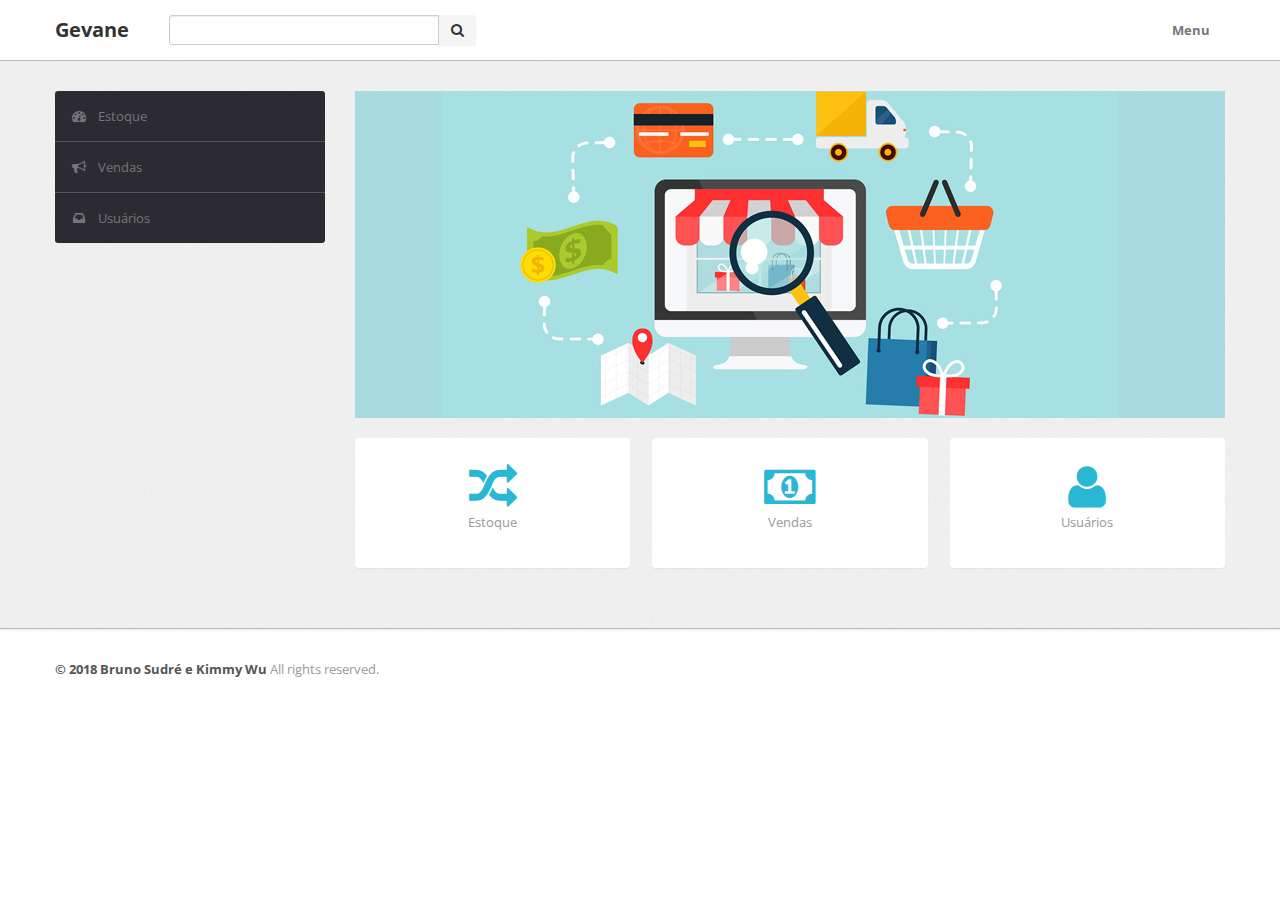
<file: gevane/WebContent/index.html>
﻿<!DOCTYPE html>

<head>
    <meta http-equiv="Content-Type" content="text/html; charset=utf-8" />
    <meta name="viewport" content="width=device-width, initial-scale=1.0">
    <title>Gevane</title>
    <link type="text/css" href="./bootstrap/css/bootstrap.min.css" rel="stylesheet">
    <link type="text/css" href="./bootstrap/css/bootstrap-responsive.min.css" rel="stylesheet">
    <link type="text/css" href="./css/theme.css" rel="stylesheet">
    <link type="text/css" href="./images/icons/css/font-awesome.css" rel="stylesheet">
    <link type="text/css" href='http://fonts.googleapis.com/css?family=Open+Sans:400italic,600italic,400,600' rel='stylesheet'>
</head>

<body>
    <div class="navbar navbar-fixed-top">
        <div class="navbar-inner">
            <div class="container">
                <a class="btn btn-navbar" data-toggle="collapse" data-target=".navbar-inverse-collapse">
                    <i class="icon-reorder shaded"></i>
                </a>
                <a class="brand" href="index.html">Gevane </a>
                <div class="nav-collapse collapse navbar-inverse-collapse">
                    <form class="navbar-search pull-left input-append" action="#">
                        <input type="text" class="span3">
                        <button class="btn" type="button">
                            <i class="icon-search"></i>
                        </button>
                    </form>
                    <ul class="nav pull-right">
                        <li class="nav-user dropdown">
                            <a href="#" class="dropdown-toggle" data-toggle="dropdown">
                                Menu</a>
                            <ul class="dropdown-menu">
                                <li>
                                    <a href="#">Vendas</a>
                                </li>
                                <li>
                                    <a href="#">Usuarios</a>
                                </li>
                                <li>
                                    <a href="./estoque.html">Estoque</a>
                                </li>
                                <li class="divider"></li>
                                <li>
                                    <a href="#">Logout</a>
                                </li>
                            </ul>
                        </li>
                    </ul>
                </div>
                <!-- /.nav-collapse -->
            </div>
        </div>
        <!-- /navbar-inner -->
    </div>
    <!-- /navbar -->
    <div class="wrapper">
        <div class="container">
            <div class="row">
                <div class="span3">
                    <div class="sidebar">
                        <ul class="widget widget-menu unstyled">
                            <li class="active">
                                <a href="index.html">
                                    <i class="menu-icon icon-dashboard"></i>Estoque
                                    <b class="label green pull-right">
                                    </b>
                                </a>
                            </li>
                            <li>
                                <a href="activity.html">
                                    <i class="menu-icon icon-bullhorn"></i>Vendas </a>
                            </li>
                            <li>
                                <a href="message.html">
                                    <i class="menu-icon icon-inbox"></i>Usuários </a>
                            </li>
                        </ul>

                    </div>
                    <!--/.sidebar-->
                </div>
                <!--/.span3-->
                <div class="span9">
                    <div class="banner">
                        <img src="./images/sell.jpg">
                    </div>
                    <br>
                    <div class="content">
                        <div class="btn-controls">
                            <div class="btn-box-row row-fluid">
                                <a href="#" class="btn-box big span4">
                                    <i class=" icon-random"></i>
                                    <p class="text-muted">
                                        Estoque</p>
                                </a>
                                <a href="#" class="btn-box big span4">
                                    <i class="icon-money"></i>
                                    <p class="text-muted">
                                        Vendas</p>
                                </a>
                                <a href="#" class="btn-box big span4">
                                    <i class="icon-user"></i>
                                    <p class="text-muted">
                                        Usuários</p>

                                </a>
                            </div>
                        </div>
                        <!--/.module-->
                    </div>
                    <!--/.content-->
                </div>
                <!--/.span9-->
            </div>
        </div>
        <!--/.container-->
    </div>
    <!--/.wrapper-->
    <div class="footer">
        <div class="container">
            <b class="copyright">&copy; 2018 Bruno Sudré e Kimmy Wu </b>All rights reserved.
        </div>
    </div>


</body>

</html>
</file>
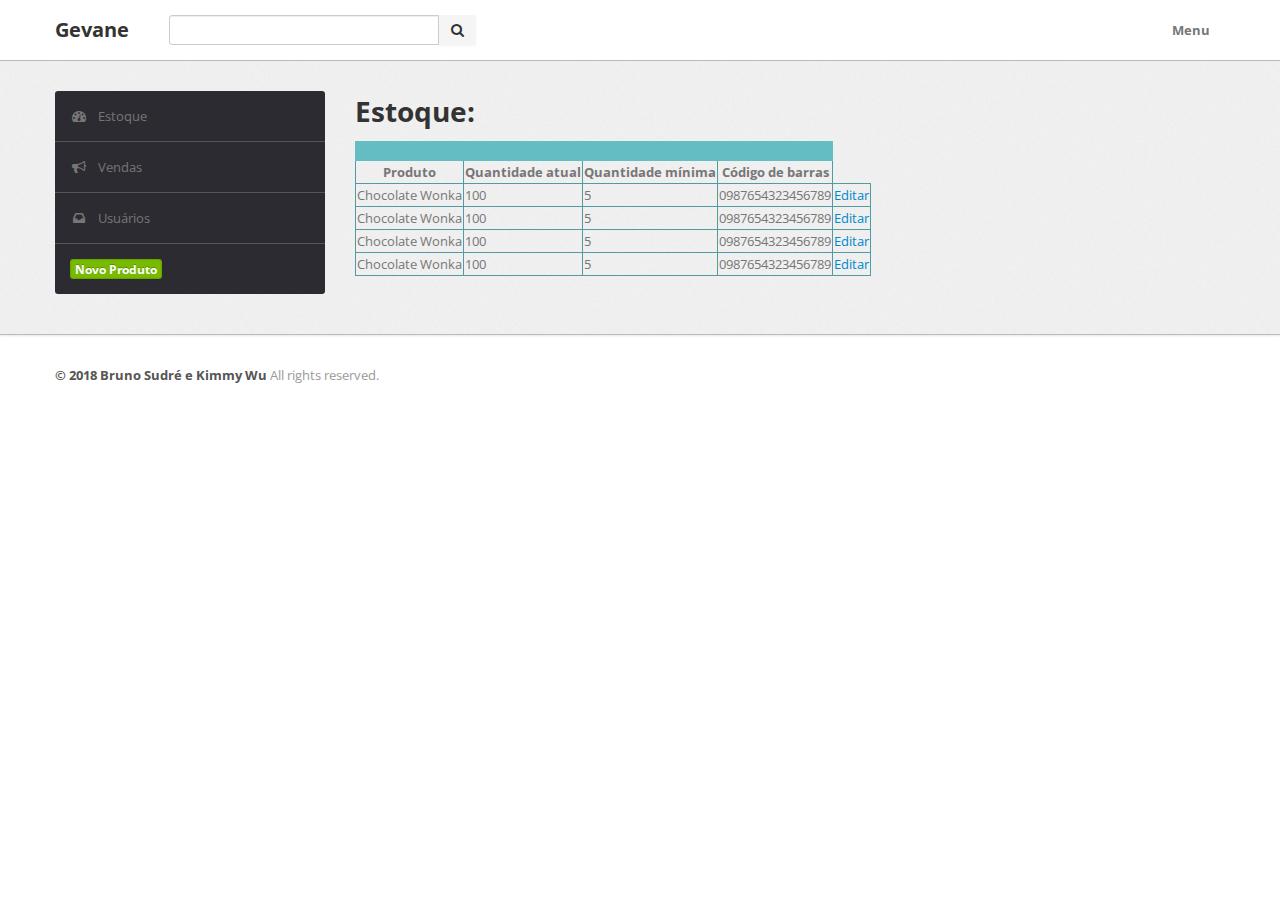
<file: gevane/WebContent/estoque.html>
<!DOCTYPE html>

<head>
    <meta http-equiv="Content-Type" content="text/html; charset=utf-8" />
    <meta name="viewport" content="width=device-width, initial-scale=1.0">
    <title>Gevane - Estoque</title>
    <link type="text/css" href="./bootstrap/css/bootstrap.min.css" rel="stylesheet">
    <link type="text/css" href="./bootstrap/css/bootstrap-responsive.min.css" rel="stylesheet">
    <link type="text/css" href="./css/theme.css" rel="stylesheet">
    <link type="text/css" href="./css/estoque.css" rel="stylesheet">
    <link type="text/css" href="./images/icons/css/font-awesome.css" rel="stylesheet">
    <link type="text/css" href='http://fonts.googleapis.com/css?family=Open+Sans:400italic,600italic,400,600' rel='stylesheet'>
</head>

<body>
    <div class="navbar navbar-fixed-top">
        <div class="navbar-inner">
            <div class="container">
                <a class="btn btn-navbar" data-toggle="collapse" data-target=".navbar-inverse-collapse">
                    <i class="icon-reorder shaded"></i>
                </a>
                <a class="brand" href="index.html">Gevane </a>
                <div class="nav-collapse collapse navbar-inverse-collapse">
                    <form class="navbar-search pull-left input-append" action="#">
                        <input type="text" class="span3">
                        <button class="btn" type="button">
                            <i class="icon-search"></i>
                        </button>
                    </form>
                    <ul class="nav pull-right">
                        <li class="nav-user dropdown">
                            <a href="#" class="dropdown-toggle" data-toggle="dropdown">
                                Menu</a>
                            <ul class="dropdown-menu">
                                <li>
                                    <a href="#">Vendas</a>
                                </li>
                                <li>
                                    <a href="#">Usuarios</a>
                                </li>
                                <li>
                                    <a href="./estoque.html">Estoque</a>
                                </li>
                                <li class="divider"></li>
                                <li>
                                    <a href="#">Logout</a>
                                </li>
                            </ul>
                        </li>
                    </ul>
                </div>
                <!-- /.nav-collapse -->
            </div>
        </div>
        <!-- /navbar-inner -->
    </div>
    <!-- /navbar -->
    <div class="wrapper">
        <div class="container">
            <div class="row">
                <div class="span3">
                    <div class="sidebar">
                        <ul class="widget widget-menu unstyled">
                            <li class="active">
                                <a href="index.html">
                                    <i class="menu-icon icon-dashboard"></i>Estoque
                                    <b class="label green pull-right">
                                    </b>
                                </a>
                            </li>
                            <li>
                                <a href="activity.html">
                                    <i class="menu-icon icon-bullhorn"></i>Vendas </a>
                            </li>
                            <li>
                                <a href="message.html">
                                    <i class="menu-icon icon-inbox"></i>Usuários </a>
                            </li>
                            <li>
                                <a href="message.html">
                                    
                                    <b class="label green">
                                        Novo Produto 
                                    </b>
                                    </a>
                            </li>
                        </ul>

                    </div>
                    <!--/.sidebar-->
                </div>
                <!--/.span3-->
                <div class="span9">
                    <h1>Estoque:</h1>
                    <form>
                        <table>
                            <thead>
                                <tr>
                                    <th>Produto</th>
                                    <th>Quantidade atual</th>
                                    <th>Quantidade mínima</th>
                                    <th>Código de barras</th>
                                </tr>
                            </thead>
                            <tbody>
                                <tr>
                                    <td>Chocolate Wonka<dtr>
                                    <td>100</td>
                                    <td>5</td>
                                    <td>0987654323456789</td>
                                    <td><i class="fa fa-pencil" aria-hidden="true"></i><a href="produto.html">Editar</a></td>
                                </tr>
                                <tr>
                                    <td>Chocolate Wonka<dtr>
                                    <td>100</td>
                                    <td>5</td>
                                    <td>0987654323456789</td>
                                    <td><i class="fa fa-pencil" aria-hidden="true"></i><a href="produto.html">Editar</a></td>
                                </tr>
                                <tr>
                                    <td>Chocolate Wonka<dtr>
                                    <td>100</td>
                                    <td>5</td>
                                    <td>0987654323456789</td>
                                    <td><i class="fa fa-pencil" aria-hidden="true"></i><a href="produto.html">Editar</a></td>
                                </tr>
                                <tr>
                                    <td>Chocolate Wonka<dtr>
                                    <td>100</td>
                                    <td>5</td>
                                    <td>0987654323456789</td>
                                    <td><i class="fa fa-pencil" aria-hidden="true"></i><a href="produto.html">Editar</a></td>
                                </tr>
                            </tbody>
                        </table>
                    </form>
                    <!--/.content-->
                </div>
                <!--/.span9-->
            </div>
        </div>
        <!--/.container-->
    </div>
    <!--/.wrapper-->
    <div class="footer">
        <div class="container">
            <b class="copyright">&copy; 2018 Bruno Sudré e Kimmy Wu </b>All rights reserved.
        </div>
    </div>
</body>

</html>
</file>
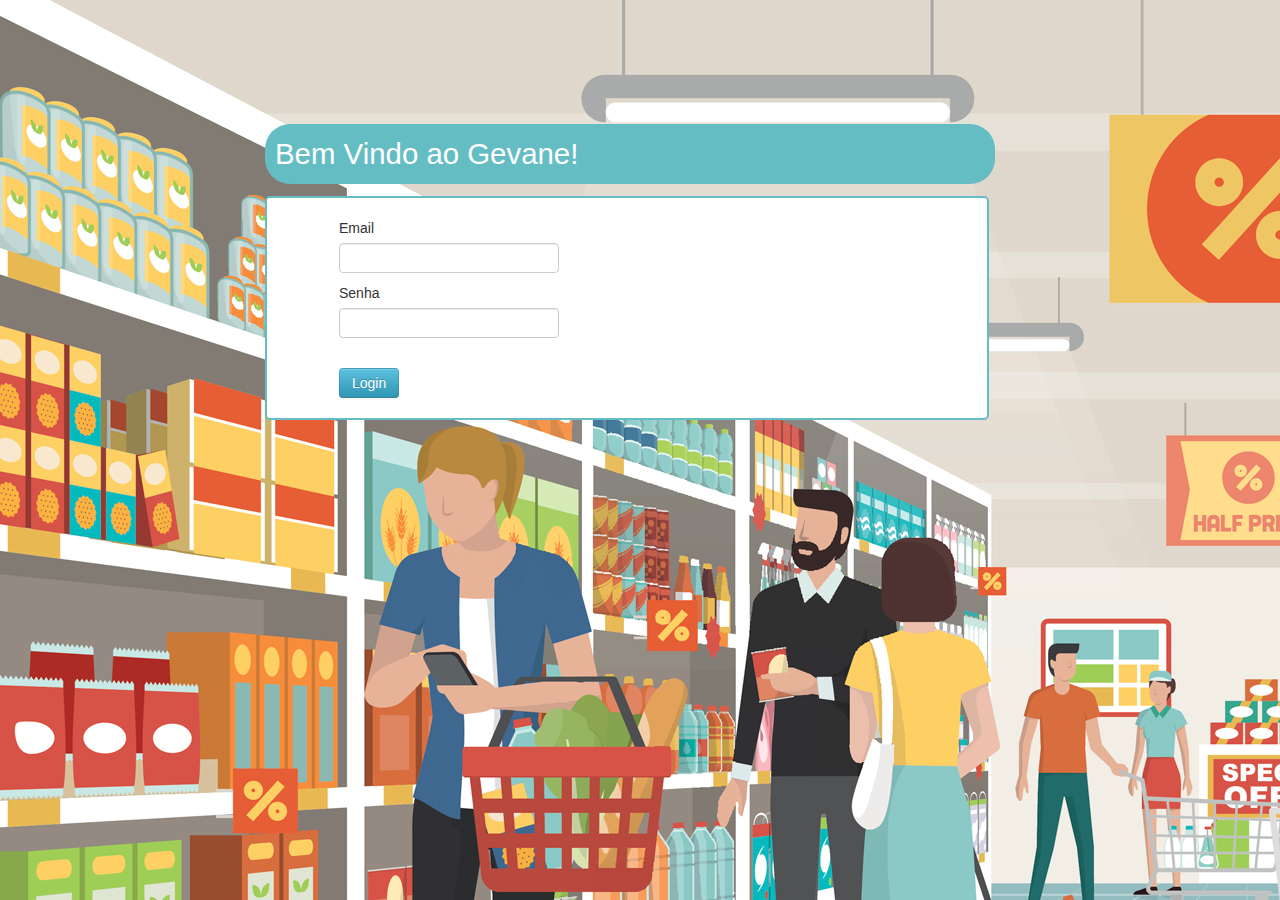
<file: gevane/WebContent/login.html>
<!DOCTYPE html>
<html lang="en">

<head>
    <meta http-equiv="Content-Type" content="text/html; charset=utf-8" />
    <meta name="viewport" content="width=device-width, initial-scale=1.0">
    <title>Gevane - Login</title>
    <link type="text/css" href="./css/login.css" rel="stylesheet">
    <link type="text/css" href="./bootstrap/css/bootstrap.min.css" rel="stylesheet">
    <link type="text/css" href="./bootstrap/css/bootstrap-responsive.min.css" rel="stylesheet">
    <link type="text/css" href="./images/icons/css/font-awesome.css" rel="stylesheet">
    <link type="text/css" href='http://fonts.googleapis.com/css?family=Open+Sans:400italic,600italic,400,600' rel='stylesheet'>
</head>
<body style="background-image:'https://media4.s-nbcnews.com/i/newscms/2017_26/2053956/170627-better-grocery-store-main-se-539p_80a9ba9c8d466788799ca27568ee0d43.jpg'">
    <div class="login">
        <div class="bg-info">
            <div class="container">
                <div class="row">
                    <div class="col-sm">
                    </div>
                    <div class="col-sm">
                        <div class="title">
                            Bem Vindo ao Gevane!
                        </div>
                        <div class="campos">
                            <form class="cont">
                                <br>
                                <label for="email">Email</label>
                                <input type="email">
                                <br>
                                <label for="password">Senha</label>
                                <input type="password">
                                <br>
                                <br>
                                <button class="btn btn-info">Login</i></button>
                            </form>
                        </div>

                    </div>
                    <div class="col-sm">
                    </div>
                </div>
            </div>
        </div>
    </div>
</body>

</html>
</file>
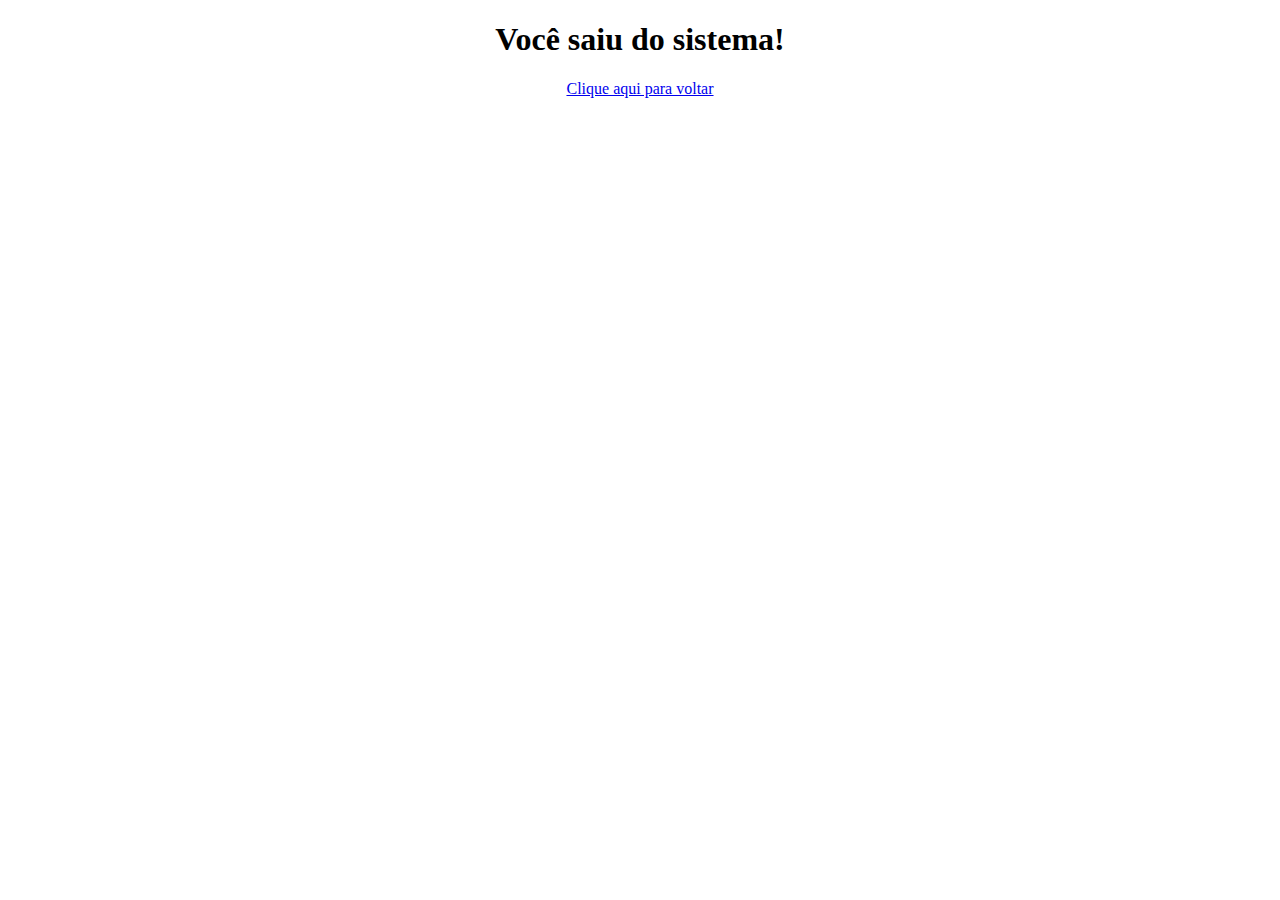
<file: gevane/WebContent/logout.html>
<!DOCTYPE html>
<html>
<head>
<meta charset="ISO-8859-1">
<title>Insert title here</title>
</head>
<body>
	<center>
		<h1>Voc� saiu do sistema!</h1>
		<a href="login.jsp">Clique aqui para voltar</a>
	</center>
</body>
</html>
</file>
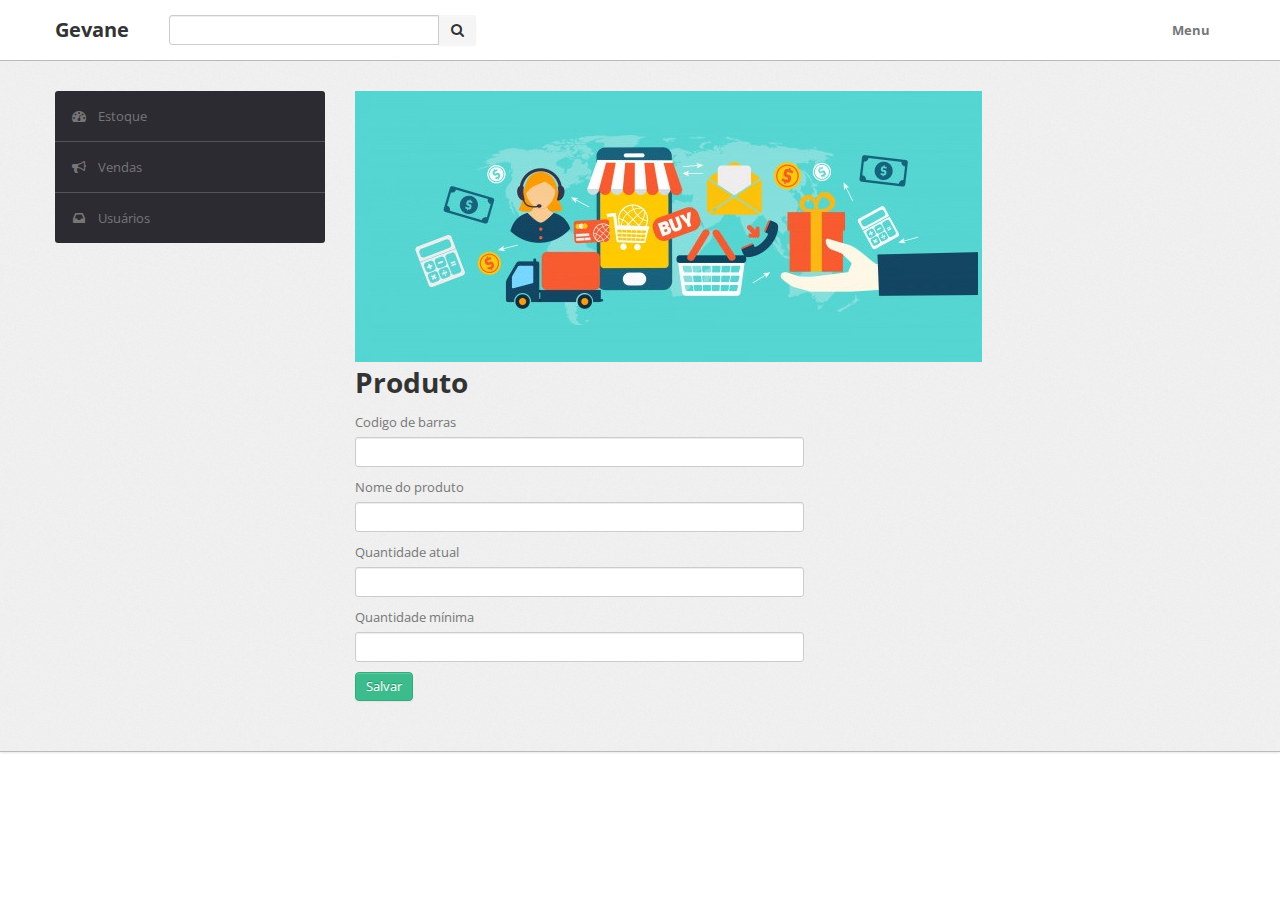
<file: gevane/WebContent/produto.html>
<!DOCTYPE html>

<head>
    <meta http-equiv="Content-Type" content="text/html; charset=utf-8" />
    <meta name="viewport" content="width=device-width, initial-scale=1.0">
    <title>Gevane - Produto</title>
    <link type="text/css" href="./bootstrap/css/bootstrap.min.css" rel="stylesheet">
    <link type="text/css" href="./bootstrap/css/bootstrap-responsive.min.css" rel="stylesheet">
    <link type="text/css" href="./css/theme.css" rel="stylesheet">
    <link type="text/css" href="./css/venda.css" rel="stylesheet">
    <link type="text/css" href="./images/icons/css/font-awesome.css" rel="stylesheet">
    <link type="text/css" href='http://fonts.googleapis.com/css?family=Open+Sans:400italic,600italic,400,600' rel='stylesheet'>
</head>

<body>
    <div class="navbar navbar-fixed-top">
        <div class="navbar-inner">
            <div class="container">
                <a class="btn btn-navbar" data-toggle="collapse" data-target=".navbar-inverse-collapse">
                    <i class="icon-reorder shaded"></i>
                </a>
                <a class="brand" href="index.html">Gevane </a>
                <div class="nav-collapse collapse navbar-inverse-collapse">
                    <form class="navbar-search pull-left input-append" action="#">
                        <input type="text" class="span3">
                        <button class="btn" type="button">
                            <i class="icon-search"></i>
                        </button>
                    </form>
                    <ul class="nav pull-right">
                        <li class="nav-user dropdown">
                            <a href="#" class="dropdown-toggle" data-toggle="dropdown">
                                Menu</a>
                            <ul class="dropdown-menu">
                                <li>
                                    <a href="venda.html">Vendas</a>
                                </li>
                                <li>
                                    <a href="usuario.html">Usuarios</a>
                                </li>
                                <li>
                                    <a href="./estoque.html">Estoque</a>
                                </li>
                                <li class="divider"></li>
                                <li>
                                    <a href="#">Logout</a>
                                </li>
                            </ul>
                        </li>
                    </ul>
                </div>
                <!-- /.nav-collapse -->
            </div>
        </div>
        <!-- /navbar-inner -->
    </div>
    <!-- /navbar -->
    <div class="wrapper">
        <div class="container">
            <div class="row">
                <div class="span3">
                    <div class="sidebar">
                        <ul class="widget widget-menu unstyled">
                            <li class="active">
                                <a href="estoque.html">
                                    <i class="menu-icon icon-dashboard"></i>Estoque
                                    <b class="label green pull-right">
                                    </b>
                                </a>
                            </li>
                            <li>
                                <a href="venda.html">
                                    <i class="menu-icon icon-bullhorn"></i>Vendas </a>
                            </li>
                            <li>
                                <a href="usuario.html">
                                    <i class="menu-icon icon-inbox"></i>Usuários </a>
                            </li>
                        </ul>

                    </div>
                    <!--/.sidebar-->
                </div>
                <!--/.span3-->
                <div class="span9">
                        <div class="img">
                            <img src="./images/estoque.jpg">
                        </div>
                        <form>
                            <h1>Produto</h1>
                            <label for="">Codigo de barras</label>
                            <input type="text">
                            <label for="">Nome do produto</label>
                            <input type="text">
                            <label for="">Quantidade atual</label>
                            <input type="number">
                            <label for="">Quantidade mínima</label>
                            <input type="number">
                            <br>
                            <button type="button" class="btn btn-success">Salvar</button>
                        </form>
                    </div>
            </div>
        </div>
    </div>
</body>

</html>
</file>
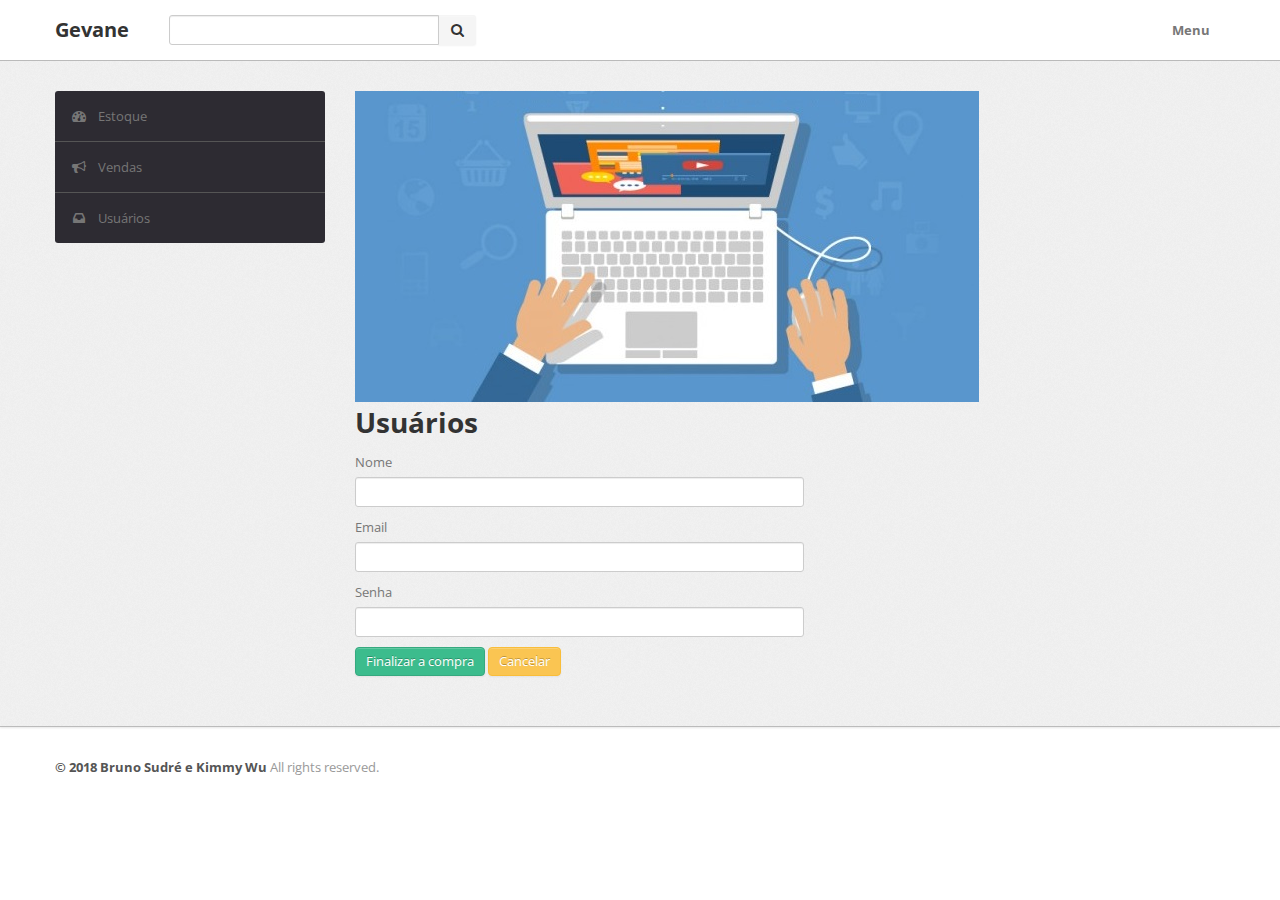
<file: gevane/WebContent/usuario.html>
<!DOCTYPE html>

<head>
    <meta http-equiv="Content-Type" content="text/html; charset=utf-8" />
    <meta name="viewport" content="width=device-width, initial-scale=1.0">
    <title>Gevane - Usuario</title>
    <link type="text/css" href="./bootstrap/css/bootstrap.min.css" rel="stylesheet">
    <link type="text/css" href="./bootstrap/css/bootstrap-responsive.min.css" rel="stylesheet">
    <link type="text/css" href="./css/theme.css" rel="stylesheet">
    <link type="text/css" href="./css/venda.css" rel="stylesheet">
    <link type="text/css" href="./images/icons/css/font-awesome.css" rel="stylesheet">
    <link type="text/css" href='http://fonts.googleapis.com/css?family=Open+Sans:400italic,600italic,400,600' rel='stylesheet'>
</head>

<body>
    <div class="navbar navbar-fixed-top">
        <div class="navbar-inner">
            <div class="container">
                <a class="btn btn-navbar" data-toggle="collapse" data-target=".navbar-inverse-collapse">
                    <i class="icon-reorder shaded"></i>
                </a>
                <a class="brand" href="index.html">Gevane </a>
                <div class="nav-collapse collapse navbar-inverse-collapse">
                    <form class="navbar-search pull-left input-append" action="#">
                        <input type="text" class="span3">
                        <button class="btn" type="button">
                            <i class="icon-search"></i>
                        </button>
                    </form>
                    <ul class="nav pull-right">
                        <li class="nav-user dropdown">
                            <a href="#" class="dropdown-toggle" data-toggle="dropdown">
                                Menu</a>
                            <ul class="dropdown-menu">
                                <li>
                                    <a href="venda.html">Vendas</a>
                                </li>
                                <li>
                                    <a href="usuario.html">Usuarios</a>
                                </li>
                                <li>
                                    <a href="./estoque.html">Estoque</a>
                                </li>
                                <li class="divider"></li>
                                <li>
                                    <a href="#">Logout</a>
                                </li>
                            </ul>
                        </li>
                    </ul>
                </div>
                <!-- /.nav-collapse -->
            </div>
        </div>
        <!-- /navbar-inner -->
    </div>
    <!-- /navbar -->
    <div class="wrapper">
        <div class="container">
            <div class="row">
                <div class="span3">
                    <div class="sidebar">
                        <ul class="widget widget-menu unstyled">
                            <li class="active">
                                <a href="estoque.html">
                                    <i class="menu-icon icon-dashboard"></i>Estoque
                                    <b class="label green pull-right">
                                    </b>
                                </a>
                            </li>
                            <li>
                                <a href="venda.html">
                                    <i class="menu-icon icon-bullhorn"></i>Vendas </a>
                            </li>
                            <li>
                                <a href="usuario.html">
                                    <i class="menu-icon icon-inbox"></i>Usuários </a>
                            </li>
                        </ul>

                    </div>
                    <!--/.sidebar-->
                </div>
                <!--/.span3-->
                <div class="span9">
                    <div class="img">
                        <img src="./images/user.jpg">
                    </div>
                    <form>
                        <h1>Usuários</h1>
                        <label for="">Nome</label>
                        <input type="text">
                        <label for="">Email</label>
                        <input type="email">
                        <label for="">Senha</label>
                        <input type="password">
                        <br>
                        <button type="button" class="btn btn-success">Finalizar a compra</button>
                        <button type="button" class="btn btn-warning">Cancelar</button>
                    </form>
                </div>
                <!--/.span9-->
            </div>
        </div>
        <!--/.container-->
    </div>
    <!--/.wrapper-->
    <div class="footer">
        <div class="container">
            <b class="copyright">&copy; 2018 Bruno Sudré e Kimmy Wu </b>All rights reserved.
        </div>
    </div>
</body>

</html>
</file>
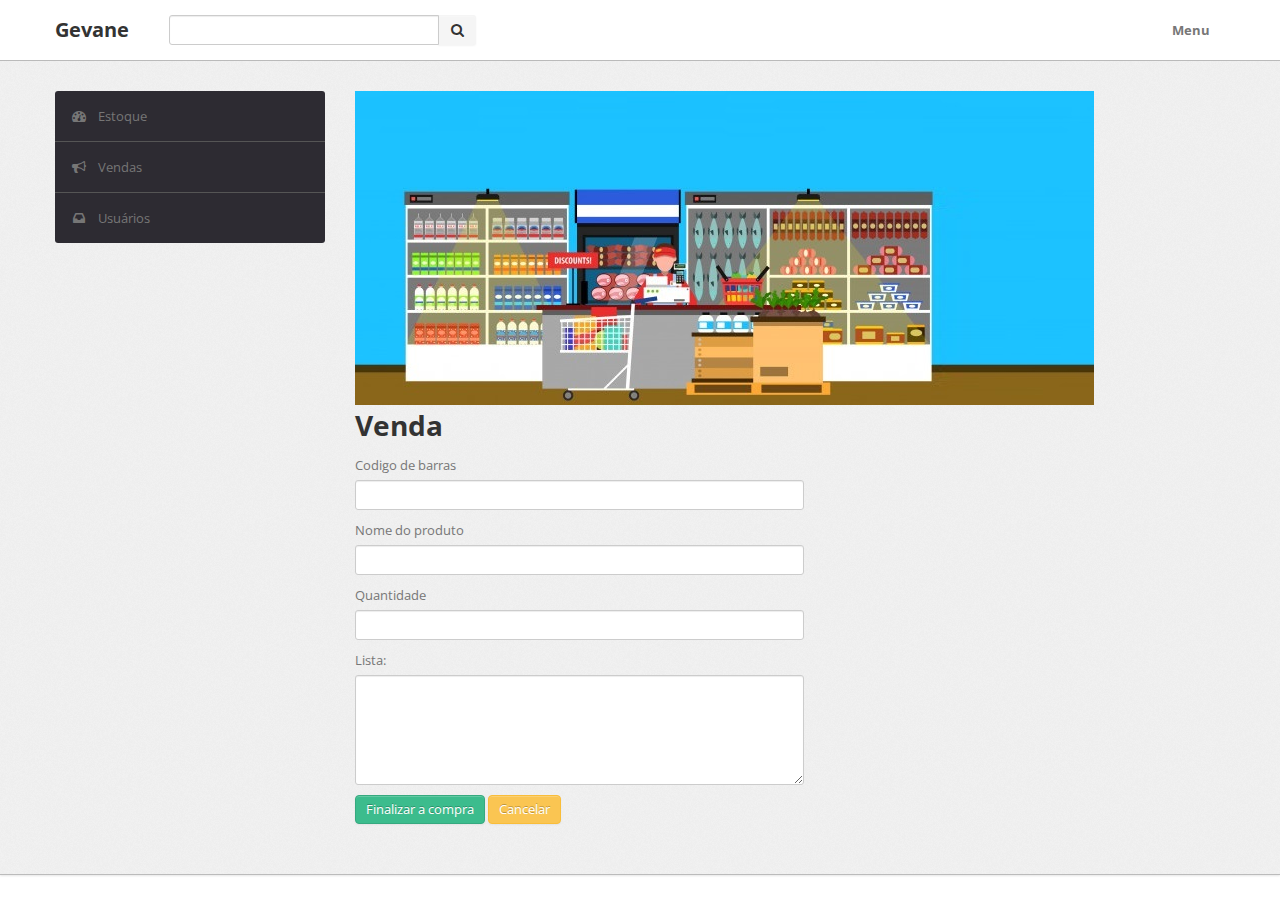
<file: gevane/WebContent/venda.html>
<!DOCTYPE html>

<head>
    <meta http-equiv="Content-Type" content="text/html; charset=utf-8" />
    <meta name="viewport" content="width=device-width, initial-scale=1.0">
    <title>Gevane - Venda</title>
    <link type="text/css" href="./bootstrap/css/bootstrap.min.css" rel="stylesheet">
    <link type="text/css" href="./bootstrap/css/bootstrap-responsive.min.css" rel="stylesheet">
    <link type="text/css" href="./css/theme.css" rel="stylesheet">
    <link type="text/css" href="./css/venda.css" rel="stylesheet">
    <link type="text/css" href="./images/icons/css/font-awesome.css" rel="stylesheet">
    <link type="text/css" href='http://fonts.googleapis.com/css?family=Open+Sans:400italic,600italic,400,600' rel='stylesheet'>
</head>

<body>
    <div class="navbar navbar-fixed-top">
        <div class="navbar-inner">
            <div class="container">
                <a class="btn btn-navbar" data-toggle="collapse" data-target=".navbar-inverse-collapse">
                    <i class="icon-reorder shaded"></i>
                </a>
                <a class="brand" href="index.html">Gevane </a>
                <div class="nav-collapse collapse navbar-inverse-collapse">
                    <form class="navbar-search pull-left input-append" action="#">
                        <input type="text" class="span3">
                        <button class="btn" type="button">
                            <i class="icon-search"></i>
                        </button>
                    </form>
                    <ul class="nav pull-right">
                        <li class="nav-user dropdown">
                            <a href="#" class="dropdown-toggle" data-toggle="dropdown">
                                Menu</a>
                            <ul class="dropdown-menu">
                                <li>
                                    <a href="venda.html">Vendas</a>
                                </li>
                                <li>
                                    <a href="usuario.html">Usuarios</a>
                                </li>
                                <li>
                                    <a href="./estoque.html">Estoque</a>
                                </li>
                                <li class="divider"></li>
                                <li>
                                    <a href="#">Logout</a>
                                </li>
                            </ul>
                        </li>
                    </ul>
                </div>
                <!-- /.nav-collapse -->
            </div>
        </div>
        <!-- /navbar-inner -->
    </div>
    <!-- /navbar -->
    <div class="wrapper">
        <div class="container">
            <div class="row">
                <div class="span3">
                    <div class="sidebar">
                        <ul class="widget widget-menu unstyled">
                            <li class="active">
                                <a href="estoque.html">
                                    <i class="menu-icon icon-dashboard"></i>Estoque
                                    <b class="label green pull-right">
                                    </b>
                                </a>
                            </li>
                            <li>
                                <a href="venda.html">
                                    <i class="menu-icon icon-bullhorn"></i>Vendas </a>
                            </li>
                            <li>
                                <a href="usuario.html">
                                    <i class="menu-icon icon-inbox"></i>Usuários </a>
                            </li>
                        </ul>

                    </div>
                    <!--/.sidebar-->
                </div>
                <!--/.span3-->
                <div class="span9">
                    <div class="img">
                        <img src="./images/caixa.jpg">
                    </div>
                    <form>
                        <h1>Venda</h1>
                        <label for="">Codigo de barras</label>
                        <input type="text">
                        <label for="">Nome do produto</label>
                        <input type="text">
                        <label for="">Quantidade</label>
                        <input type="number">
                        <label for="comment">Lista:</label>
                        <textarea class="form-control" rows="5" cols="50" id="comment"></textarea>
                        <br>
                        <button type="button" class="btn btn-success">Finalizar a compra</button>
                        <button type="button" class="btn btn-warning">Cancelar</button>
                    </form>
                </div>
            </div>
        </div>
    </div>
</body>

</html>
</file>
<file: gevane/WebContent/css/theme.css>
.banner{
	align-items: center;
	align-content: center;
	background-color: rgb(167, 219, 223);
}
img{
	margin-left: 10%;
}
body {
	font-size: 13px;
	font-family: 'Open Sans', Arial, sans-serif;
	background: #fff;
	color: #777
}
h1, h2, h3, h4, h5, h6 {
	color: #333;
	margin-top: 0
}
h1 small, h2 small, h3 small, h4 small, h5 small, h6 small {
	font-size: 11px;
	margin: 0 0 0 5px
}
h1 {
	font-size: 28px
}
h2 {
	font-size: 24px
}
h3 {
	font-size: 20px
}
h4 {
	font-size: 16px
}
h5 {
	font-size: 13px
}
h6 {
	font-size: 11px
}
strong, b {
	color: #555
}
a:hover, a:focus {
	outline: 0
}
small, .small {
	font-size: 11px
}
pre, code {
	padding: 1px 2px;
	font-weight: bold;
	font-size: 12px
}
blockquote {
	border-left: 3px solid #dcdddf
}
blockquote p {
	font-size: 14px
}
blockquote small::before {
	content: "# "
}
.lead {
	font-size: 16px;
	line-height: 22px
}
.text-muted {color: #999;}
.wrapper {
	background: url(../images/bg.png) #eee;
	border-bottom: 1px solid #bbb;
	-webkit-box-shadow: 0 1px 2px rgba(0,0,0,0.1);
	-moz-box-shadow: 0 1px 2px rgba(0,0,0,0.1);
	box-shadow: 0 1px 2px rgba(0,0,0,0.1);
	padding: 30px 0
}
.footer {
	color: #999;
	padding: 30px 0 60px
}
.footer .nav li {
	float: left
}
.footer .nav li+li {
	margin-left: 30px
}
.footer .nav li a {
	color: inherit
}
.footer .nav li a:hover {
	color: #555
}

select, textarea, input[type="text"], input[type="password"], input[type="datetime"], input[type="datetime-local"], input[type="date"], input[type="month"], input[type="time"], input[type="week"], input[type="number"], input[type="email"], input[type="url"], input[type="search"], input[type="tel"], input[type="color"], .uneditable-input, label, input, button, select, textarea {
	-webkit-border-radius: 3px;
	-moz-border-radius: 3px;
	border-radius: 3px;
	font-size: 13px;
	font-family: 'Open Sans', Tahoma, Arial, sans-serif
}
.input-append input, .input-prepend input, .input-append select, .input-prepend select, .input-append .uneditable-input, .input-prepend .uneditable-input {
	-webkit-border-radius: 0 3px 3px 0;
	-moz-border-radius: 0 3px 3px 0;
	border-radius: 0 3px 3px 0
}
.input-append input, .input-append select, .input-append .uneditable-input, .input-prepend .add-on:first-child, .input-prepend .btn:first-child {
	-webkit-border-radius: 3px 0 0 3px;
	-moz-border-radius: 3px 0 0 3px;
	border-radius: 3px 0 0 3px
}
.input-append .add-on, .input-prepend .add-on, .input-append .btn, .input-prepend .btn, .input-append .btn-group>.dropdown-toggle, .input-prepend .btn-group>.dropdown-toggle {
	-webkit-border-radius: 0;
	-moz-border-radius: 0;
	border-radius: 0
}
.input-append .add-on:last-child, .input-append .btn:last-child, .input-append .btn-group:last-child>.dropdown-toggle {
	-webkit-border-radius: 0 3px 3px 0;
	-moz-border-radius: 0 3px 3px 0;
	border-radius: 0 3px 3px 0
}
.input-transparent {
	border: 0!important;
	background: none!important;
	box-shadow: none!important;
	-moz-box-shadow: none!important;
	-webkit-box-shadow: none!important
}
.radio.inline, .checkbox.inline {
	white-space: nowrap
}
body [class^="icon-"], body [class*=" icon-"] {
	font-size: 14px;
	line-height: 20px;
	height: 20px
}
.shaded {
	color: rgba(0,0,0,0.3);
	text-shadow: 0 0 1px #eee, 0 0 0 #000, 0 0 1px #fff
}
.module {
	background: #fff;
	-webkit-border-radius: 3px;
	-moz-border-radius: 3px;
	border-radius: 3px;
	border: 1px solid #ccc;
	border-bottom-color: #bbb;
	-webkit-box-shadow: 0 0 1px rgba(0,0,0,0.2);
	-moz-box-shadow: 0 0 1px rgba(0,0,0,0.2);
	box-shadow: 0 0 1px rgba(0,0,0,0.2);
	margin-bottom: 30px
}
.align-center {
	text-align: center
}
.align-right {
	text-align: right!important
}
.clear {
	clear: both
}
.none {
	display: none
}
.nav>li>a:hover {
	background: 0
}
.form-horizontal .control-group, .form-vertical .control-group {
	margin-bottom: 0
}
.form-horizontal .control-group+.control-group, .form-vertical .control-group+.control-group {
	margin-top: 13px;
	padding-top: 13px;
	border-top: 1px solid #f5f5f5
}
.module-login {
	margin-bottom: 80px;
	margin-top: 80px
}
.module-login .form-vertical input {
	margin-bottom: 0!important
}
.navbar {
	position: static!important;
	margin: 0!important
}
.navbar .navbar-inner {
	background: #fff;
	border-bottom: 1px solid #bbb;
	-webkit-box-shadow: 0 1px 2px rgba(0,0,0,0.15);
	-moz-box-shadow: 0 1px 2px rgba(0,0,0,0.15);
	box-shadow: 0 1px 2px rgba(0,0,0,0.15)
}
.navbar .brand {
	color: #333;
	font-weight: bold;
	font-size: 20px;
	margin-right: 20px;
	padding: 20px
}
.navbar .nav>li>a {
	padding: 20px 15px;
	font-weight: bold;
	color: #777
}
.navbar .nav>li.active , .navbar .nav>li.active , .navbar .nav>li.active, .navbar .nav>li:hover  {
	background: #f9f9f9;
}
.navbar .nav>li.dropdown.open>.dropdown-toggle, .navbar .nav>li.dropdown.active>.dropdown-toggle, .navbar .nav>li.dropdown.open.active>.dropdown-toggle {
	background: #fff;
	border-left: 1px solid #ddd;
	border-right: 1px solid #ddd;
	padding-left: 14px;
	padding-right: 14px;
	position: relative;
	z-index: 9999
}
.navbar .nav>li>.dropdown-menu {
	border: 1px solid #ccc;
	-webkit-border-radius: 0 0 3px 3px;
	-moz-border-radius: 0 0 3px 3px;
	border-radius: 0 0 3px 3px;
	-webkit-box-shadow: 0 1px 1px rgba(0,0,0,0.1);
	-moz-box-shadow: 0 1px 1px rgba(0,0,0,0.1);
	box-shadow: 0 1px 1px rgba(0,0,0,0.1);
	left: -1px;
	min-width: 200px;
	margin: -1px 0 0;
	z-index: 9991
}
.navbar .nav>li>.dropdown-menu::before, .navbar .nav>li>.dropdown-menu::after {
	display: none
}
.navbar .nav>li>.dropdown-menu li>a {
	padding: 10px 20px
}
.navbar .nav>li>.dropdown-menu li>a:hover {
	background: #f9f9f9;
	color: #555
}

.navbar .nav>.active>a, .navbar .nav>.active>a:hover, .navbar .nav>.active>a:focus
{
	
-webkit-box-shadow: none;
-moz-box-shadow: none;
box-shadow: none;
	}
.navbar .nav.nav-icons>li>a {
	background: none;
	-webkit-box-shadow:none;
	-moz-box-shadow: none;
	box-shadow: none;
	color: #777;
	font-weight: bold;
	padding: 5px;
	margin: 15px 5px
}
.navbar .pull-right>li>.dropdown-menu, .navbar .nav>li>.dropdown-menu.pull-right {
	right: 0;
	left: auto
}
.navbar .divider-vertical {
	background: #eee;
	border-left: 0;
	border-right: 0;
	height: 30px;
	margin: 25px 15px;
	width: 1px
}
.navbar-search {
	margin: 15px 0 0 0
}
.nav-user>a {
	height: 20px
}
.nav-avatar {
	width: 34px;
	height: 34px;
	margin: -7px 5px 0 0;
	-webkit-border-radius: 50%;
	-moz-border-radius: 50%;
	border-radius: 50%
}
.dropdown-menu {
	-webkit-border-radius: 3px;
	-moz-border-radius: 3px;
	border-radius: 3px
}
.alert {
	background: #fffaef;
	border-color: #ecdcb6;
	-webkit-border-radius: 3px;
	-moz-border-radius: 3px;
	border-radius: 3px;
	-webkit-box-shadow: 0 1px 0 rgba(255,255,255,0.5) inset;
	-moz-box-shadow: 0 1px 0 rgba(255,255,255,0.5) inset;
	box-shadow: 0 1px 0 rgba(255,255,255,0.5) inset;
	color: #b68b53
}
.alert strong, .alert b {
	color: inherit
}
.alert-danger, .alert-error {
	background: #f7e7e4;
	border-color: #ecbeb6;
	color: #b55351
}
.alert-success {
	background: #eaf4e2;
	border-color: #c1dea9;
	color: #61a06f
}
.btn, .btn-box {
	-webkit-border-radius: 3px;
	-moz-border-radius: 3px;
	border-radius: 3px
}
.btn:hover, .btn-box:hover {
	-webkit-box-shadow: 0 0 2px rgba(0,0,0,0.15);
	-moz-box-shadow: 0 0 2px rgba(0,0,0,0.15);
	box-shadow: 0 0 2px rgba(0,0,0,0.15)
}
.btn:focus, .btn-box:focus {
	outline: 0
}
.btn [class^="icon-"], .btn-box [class^="icon-"], .btn [class*=" icon-"], .btn-box [class*=" icon-"] {
	min-width: 16px;
	text-align: center;
	display: inline-block!important
}
.btn {
	font-size: 13px;
	font-weight: 600
}
.btn.btn-mini, .btn.btn-small {
	font-size: 11px
}
.btn.btn-large {
	font-size: 16px
}
.btn-box {
	margin-bottom: 20px;
background-color: #fff;
border: 1px solid transparent;
border-radius: 4px;
-webkit-box-shadow: 0 1px 1px rgba(0,0,0,.05);
box-shadow: 0 1px 1px rgba(0,0,0,.05);



	text-align: center;
	text-decoration: none!important;
	padding: 25px 0;
	margin: 0 0 30px
}
.btn-box i, .btn-box b {
	display: block
}
.btn-box b {
	color: #444;
	font-size: 20px;
	font-weight:normal;
	margin-top: 5px;
	text-shadow: 0 1px 0 #fff
}
.btn-box i {
	font-size: 36px;
	line-height: 36px;
	height: 36px;
	color: #29b7d3;
	-webkit-transition: all .2s ease-in-out;
-moz-transition: all .2s ease-in-out;
transition: all .2s ease-in-out;
}
.btn-box.big b {
	margin-top: 10px
}
.btn-box.big i {
	font-size: 48px;
	line-height: 48px;
	height: 48px
}
.btn-box.small b {
	font-size: 11px
}
.btn-box.small i {
	font-size: 24px;
	line-height: 24px;
	height: 24px
}
.btn-box:hover i {
	color: rgba(0,0,0,0.4);
	
}
.btn-group>.btn:first-child {
	-webkit-border-top-left-radius: 3px;
	-moz-border-radius-topleft: 3px;
	border-top-left-radius: 3px;
	-webkit-border-bottom-left-radius: 3px;
	-moz-border-radius-bottomleft: 3px;
	border-bottom-left-radius: 3px
}
.btn-group>.btn:last-child {
	-webkit-border-top-right-radius: 3px;
	-moz-border-radius-topright: 3px;
	border-top-right-radius: 3px;
	-webkit-border-bottom-right-radius: 3px;
	-moz-border-radius-bottomright: 3px;
	border-bottom-right-radius: 3px
}
.btn-group.shaded-icon>.btn>i {
	color: rgba(0,0,0,0.3);
	text-shadow: 0 0 1px #eee, 0 0 0 #000, 0 0 1px #fff
}
.btn-group.shaded-icon>.btn:hover>i {
	color: rgba(0,0,0,0.4);
	text-shadow: 0 0 1px #ccc, 0 0 0 #000, 0 0 1px #fff
}
.btn-group>.btn, .btn-group>.dropdown-menu, .btn-group>.popover {
	font-size: 13px
}



/* Buttons */


.btn {
	display: inline-block;
	margin-bottom: 0;
	font-weight: 400;
	text-align: center;
	vertical-align: middle;
	cursor: pointer;
	background-image: none;
	border: 1px solid transparent;
	white-space: nowrap;
	padding: 4px 10px;
	font-size: 13px;
	line-height: 1.42857;
	border-radius: 4px;
	-webkit-user-select: none;
	-moz-user-select: none;
	-ms-user-select: none;
	user-select: none
}
.btn.active:focus, .btn:active:focus, .btn:focus {
	outline: thin dotted;
	outline: 5px auto -webkit-focus-ring-color;
	outline-offset: -2px
}
.btn:focus, .btn:hover {
	color: #767676;
	text-decoration: none
}
.btn.active, .btn:active {
	outline: 0;
	background-image: none;
	-webkit-box-shadow: inset 0 3px 5px rgba(0,0,0,.125);
	box-shadow: inset 0 3px 5px rgba(0,0,0,.125)
}
.btn.disabled, .btn[disabled], fieldset[disabled] .btn {
	cursor: not-allowed;
	pointer-events: none;
	opacity: .65;
	filter: alpha(opacity=65);
	-webkit-box-shadow: none;
	box-shadow: none
}
.btn-default {
	color: #767676;
	background-color: #fafafa;
	border-color: #ededed
}
.btn-default.active, .btn-default:active, .btn-default:focus, .btn-default:hover, .open>.btn-default.dropdown-toggle {
	color: #767676;
	background-color: #e1e1e1;
	border-color: #cfcfcf
}
.btn-default.active, .btn-default:active, .open>.btn-default.dropdown-toggle {
	background-image: none
}
.btn-default.disabled, .btn-default.disabled.active, .btn-default.disabled:active, .btn-default.disabled:focus, .btn-default.disabled:hover, .btn-default[disabled], .btn-default[disabled].active, .btn-default[disabled]:active, .btn-default[disabled]:focus, .btn-default[disabled]:hover, fieldset[disabled] .btn-default, fieldset[disabled] .btn-default.active, fieldset[disabled] .btn-default:active, fieldset[disabled] .btn-default:focus, fieldset[disabled] .btn-default:hover {
	background-color: #fafafa;
	border-color: #ededed
}
.btn-default .badge {
	color: #fafafa;
	background-color: #767676
}
.btn-primary {
	color: #fff;
	background-color: #248aaf;
	border-color: #20799a
}
.btn-primary.active, .btn-primary:active, .btn-primary:focus, .btn-primary:hover, .open>.btn-primary.dropdown-toggle {
	color: #fff;
	background-color: #1b6985;
	border-color: #155167
}
.btn-primary.active, .btn-primary:active, .open>.btn-primary.dropdown-toggle {
	background-image: none
}
.btn-primary.disabled, .btn-primary.disabled.active, .btn-primary.disabled:active, .btn-primary.disabled:focus, .btn-primary.disabled:hover, .btn-primary[disabled], .btn-primary[disabled].active, .btn-primary[disabled]:active, .btn-primary[disabled]:focus, .btn-primary[disabled]:hover, fieldset[disabled] .btn-primary, fieldset[disabled] .btn-primary.active, fieldset[disabled] .btn-primary:active, fieldset[disabled] .btn-primary:focus, fieldset[disabled] .btn-primary:hover {
	background-color: #248aaf;
	border-color: #20799a
}
.btn-primary .badge {
	color: #248aaf;
	background-color: #fff
}
.btn-success {
	color: #fff;
	background-color: #3cbc8d;
	border-color: #36a97f
}
.btn-success.active, .btn-success:active, .btn-success:focus, .btn-success:hover, .open>.btn-success.dropdown-toggle {
	color: #fff;
	background-color: #309570;
	border-color: #277a5c
}
.btn-success.active, .btn-success:active, .open>.btn-success.dropdown-toggle {
	background-image: none
}
.btn-success.disabled, .btn-success.disabled.active, .btn-success.disabled:active, .btn-success.disabled:focus, .btn-success.disabled:hover, .btn-success[disabled], .btn-success[disabled].active, .btn-success[disabled]:active, .btn-success[disabled]:focus, .btn-success[disabled]:hover, fieldset[disabled] .btn-success, fieldset[disabled] .btn-success.active, fieldset[disabled] .btn-success:active, fieldset[disabled] .btn-success:focus, fieldset[disabled] .btn-success:hover {
	background-color: #3cbc8d;
	border-color: #36a97f
}
.btn-success .badge {
	color: #3cbc8d;
	background-color: #fff
}
.btn-info {
	color: #fff;
	background-color: #29b7d3;
	border-color: #25a4be
}
.btn-info.active, .btn-info:active, .btn-info:focus, .btn-info:hover, .open>.btn-info.dropdown-toggle {
	color: #fff;
	background-color: #2192a8;
	border-color: #1b788a
}
.btn-info.active, .btn-info:active, .open>.btn-info.dropdown-toggle {
	background-image: none
}
.btn-info.disabled, .btn-info.disabled.active, .btn-info.disabled:active, .btn-info.disabled:focus, .btn-info.disabled:hover, .btn-info[disabled], .btn-info[disabled].active, .btn-info[disabled]:active, .btn-info[disabled]:focus, .btn-info[disabled]:hover, fieldset[disabled] .btn-info, fieldset[disabled] .btn-info.active, fieldset[disabled] .btn-info:active, fieldset[disabled] .btn-info:focus, fieldset[disabled] .btn-info:hover {
	background-color: #29b7d3;
	border-color: #25a4be
}
.btn-info .badge {
	color: #29b7d3;
	background-color: #fff
}
.btn-warning {
	color: #fff;
	background-color: #fac552;
	border-color: #f9bd39
}
.btn-warning.active, .btn-warning:active, .btn-warning:focus, .btn-warning:hover, .open>.btn-warning.dropdown-toggle {
	color: #fff;
	background-color: #f9b420;
	border-color: #eea507
}
.btn-warning.active, .btn-warning:active, .open>.btn-warning.dropdown-toggle {
	background-image: none
}
.btn-warning.disabled, .btn-warning.disabled.active, .btn-warning.disabled:active, .btn-warning.disabled:focus, .btn-warning.disabled:hover, .btn-warning[disabled], .btn-warning[disabled].active, .btn-warning[disabled]:active, .btn-warning[disabled]:focus, .btn-warning[disabled]:hover, fieldset[disabled] .btn-warning, fieldset[disabled] .btn-warning.active, fieldset[disabled] .btn-warning:active, fieldset[disabled] .btn-warning:focus, fieldset[disabled] .btn-warning:hover {
	background-color: #fac552;
	border-color: #f9bd39
}
.btn-warning .badge {
	color: #fac552;
	background-color: #fff
}
.btn-danger {
	color: #fff;
	background-color: #e9422e;
	border-color: #e52e18
}
.btn-danger.active, .btn-danger:active, .btn-danger:focus, .btn-danger:hover, .open>.btn-danger.dropdown-toggle {
	color: #fff;
	background-color: #ce2916;
	border-color: #ae2312
}
.btn-danger.active, .btn-danger:active, .open>.btn-danger.dropdown-toggle {
	background-image: none
}
.btn-danger.disabled, .btn-danger.disabled.active, .btn-danger.disabled:active, .btn-danger.disabled:focus, .btn-danger.disabled:hover, .btn-danger[disabled], .btn-danger[disabled].active, .btn-danger[disabled]:active, .btn-danger[disabled]:focus, .btn-danger[disabled]:hover, fieldset[disabled] .btn-danger, fieldset[disabled] .btn-danger.active, fieldset[disabled] .btn-danger:active, fieldset[disabled] .btn-danger:focus, fieldset[disabled] .btn-danger:hover {
	background-color: #e9422e;
	border-color: #e52e18
}
.btn-danger .badge {
	color: #e9422e;
	background-color: #fff
}
.btn-link {
	color: #333;
	font-weight: 400;
	cursor: pointer;
	border-radius: 0
}
.btn-link, .btn-link:active, .btn-link[disabled], fieldset[disabled] .btn-link {
	background-color: transparent;
	-webkit-box-shadow: none;
	box-shadow: none
}
.btn-link, .btn-link:active, .btn-link:focus, .btn-link:hover {
	border-color: transparent
}
.btn-link:focus, .btn-link:hover {
	color: #0d0d0d;
	text-decoration: underline;
	background-color: transparent
}
.btn-link[disabled]:focus, .btn-link[disabled]:hover, fieldset[disabled] .btn-link:focus, fieldset[disabled] .btn-link:hover {
	color: #999;
	text-decoration: none
}
.btn-group-lg>.btn, .btn-lg {
	padding: 10px 16px;
	font-size: 18px;
	line-height: 1.33;
	border-radius: 6px
}
.btn-group-sm>.btn, .btn-sm {
	padding: 5px 10px;
	font-size: 12px;
	line-height: 1.5;
	border-radius: 2px
}
.btn-group-xs>.btn, .btn-xs {
	padding: 1px 5px;
	font-size: 12px;
	line-height: 1.5;
	border-radius: 2px
}
.btn-block {
	display: block;
	width: 100%
}
.btn-block+.btn-block {
	margin-top: 5px
}
input[type=button].btn-block, input[type=reset].btn-block, input[type=submit].btn-block {
	width: 100%
}





.modal {
	-webkit-border-radius: 4px;
	-moz-border-radius: 4px;
	border-radius: 4px;
	-webkit-box-shadow: 0 0 5px rgba(0,0,0,0.2);
	-moz-box-shadow: 0 0 5px rgba(0,0,0,0.2);
	box-shadow: 0 0 5px rgba(0,0,0,0.2)
}
.modal .modal-header .close {
	color: rgba(0,0,0,0.5);
	font-size: 16px;
	line-height: 30px;
	height: 30px;
	margin: 0;
	text-shadow: 1px 1px 2px #ddd, 0 0 0 #000, 0 0 1px #fff
}
.modal-backdrop, .modal-backdrop.fade.in {
	background: #fff;
	opacity: .9
}
.accordion-group {
	background: #fff;
	-webkit-border-radius: 3px;
	-moz-border-radius: 3px;
	border-radius: 3px;
	border: 1px solid #ccc;
	border-bottom-color: #bbb;
	-webkit-box-shadow: 0 0 1px rgba(0,0,0,0.2);
	-moz-box-shadow: 0 0 1px rgba(0,0,0,0.2);
	box-shadow: 0 0 1px rgba(0,0,0,0.2);
	overflow: hidden;
	margin-bottom: 5px
}
.accordion-heading {
	background: #fafafa;
	background: -moz-linear-gradient(top, #fff 0, #fff 50%, #fafafa 51%, #fafafa 100%);
	background: -webkit-gradient(linear, left top, left bottom, color-stop(0%, #fff), color-stop(50%, #fff), color-stop(51%, #fafafa), color-stop(100%, #fafafa));
	background: -webkit-linear-gradient(top, #fff 0, #fff 50%, #fafafa 51%, #fafafa 100%);
	background: -o-linear-gradient(top, #fff 0, #fff 50%, #fafafa 51%, #fafafa 100%);
	background: -ms-linear-gradient(top, #fff 0, #fff 50%, #fafafa 51%, #fafafa 100%);
	background: linear-gradient(to bottom, #fff 0, #fff 50%, #fafafa 51%, #fafafa 100%);
filter:progid:DXImageTransform.Microsoft.gradient(startColorstr='@topColor', endColorstr='@bottomColor', GradientType=0)
}
.accordion-heading .accordion-toggle {
	color: #555;
	font-weight: bold;
	line-height: 20px;
	padding: 10px 15px;
	text-decoration: none!important
}
.media .media-avatar {
	 
	border: 1px solid rgba(204, 204, 204, 0.5);
	
	-webkit-border-radius: 50px;
	-moz-border-radius: 50px;
	border-radius: 50px;
	height: 100px;
	width: 100px;
	margin-right: 20px
}
.media .media-avatar img {
	-webkit-border-radius: 45px;
	-moz-border-radius: 45px;
	border-radius: 45px;
	height: 90px;
	width: 90px;
	margin: 5px
}
.media .media-avatar.medium {
	-webkit-border-radius: 35px;
	-moz-border-radius: 35px;
	border-radius: 35px;
	height: 70px;
	width: 70px
}
.media .media-avatar.medium img {
	-webkit-border-radius: 30px;
	-moz-border-radius: 30px;
	border-radius: 30px;
	height: 60px;
	width: 60px;
	margin: 5px
}
.media .media-avatar.small {
	-webkit-border-radius: 30px;
	-moz-border-radius: 30px;
	border-radius: 30px;
	height: 60px;
	width: 60px
}
.media .media-avatar.small img {
	-webkit-border-radius: 25px;
	-moz-border-radius: 25px;
	border-radius: 25px;
	height: 50px;
	width: 50px;
	margin: 5px
}
.media .media-title {
	font-size: 14px;
	line-height: 16px;
	margin: 15px 0 0
}
.media.user {
	padding: 15px;
	-webkit-transition: all .2s ease-in-out;
	-moz-transition: all .2s ease-in-out;
	transition: all .2s ease-in-out;
	 border:1px solid transparent;

}
.media.user:hover {
	background:#E8F6E4;
	 border:1px solid #E8F6E4;
	-webkit-border-radius: 3px;
	-moz-border-radius: 3px;
	border-radius: 3px;
	padding: 14px
}
.media.user:hover .media-avatar {
	background: #fff;
	border-color: #bbb;
	
}
.progress {
	-webkit-border-radius: 3px;
	-moz-border-radius: 3px;
	border-radius: 3px;
	background:#f6f6f6;
}
.progress .bar {
	-webkit-border-radius: 2px;
	-moz-border-radius: 2px;
	border-radius: 2px;
	 background-color: #428bca;
}
.progress.tight {
	height: 10px
}
.progress.stacked .bar {
	-webkit-border-radius: 0;
	-moz-border-radius: 0;
	border-radius: 0
}
.progress.stacked .bar+.bar {
	margin-left: -1px
}
.progress.stacked .bar:first-child {
	-webkit-border-radius: 2px 0 0 2px;
	-moz-border-radius: 2px 0 0 2px;
	border-radius: 2px 0 0 2px
}
.progress.stacked .bar:last-child {
	-webkit-border-radius: 0 2px 2px 0;
	-moz-border-radius: 0 2px 2px 0;
	border-radius: 0 2px 2px 0
}
.progress .bar-success, .progress-success .bar {
	border-color: #438e43
}
.progress .bar-warning, .progress-warning .bar {
	border-color: #c97600
}
.progress .bar-danger, .progress-danger .bar {
	border-color: #a62821
}
.table {
	margin-bottom: 0
}
.table th, .table td {
	border-color: #d5d5d5!important
}
.table.valign-middle td, .table.valign-middle th {
	vertical-align: middle
}
.table-bordered thead:first-child tr:first-child>th:first-child, .table-bordered tbody:first-child tr:first-child>td:first-child {
	-webkit-border-top-left-radius: 2px;
	-moz-border-radius-topleft: 2px;
	border-top-left-radius: 2px
}
.table-bordered thead:first-child tr:first-child>th:last-child, .table-bordered tbody:first-child tr:first-child>td:last-child {
	-webkit-border-top-right-radius: 2px;
	-moz-border-radius-topright: 2px;
	border-top-right-radius: 2px
}
.table-bordered thead:last-child tr:last-child>th:first-child, .table-bordered tbody:last-child tr:last-child>td:first-child, .table-bordered tfoot:last-child tr:last-child>td:first-child {
	-webkit-border-bottom-left-radius: 2px;
	-moz-border-radius-bottomleft: 2px;
	border-bottom-left-radius: 2px
}
.table-bordered thead:last-child tr:last-child>th:last-child, .table-bordered tbody:last-child tr:last-child>td:last-child, .table-bordered tfoot:last-child tr:last-child>td:last-child {
	-webkit-border-bottom-right-radius: 2px;
	-moz-border-radius-bottomright: 2px;
	border-bottom-right-radius: 2px
}
.sidebar-user .user-avatar {
	background: #fff;
	border: 1px solid #ccc;
	border-bottom-color: #ccc;
	height: 70px;
	width: 70px;
	-webkit-border-radius: 35px;
	-moz-border-radius: 35px;
	border-radius: 35px;
	margin-right: 15px
}
.sidebar-user .user-avatar img {
	-webkit-border-radius: 30px;
	-moz-border-radius: 30px;
	border-radius: 30px;
	width: 60px;
	height: 60px;
	margin: 5px
}
.sidebar-user .user-content {
	overflow: hidden;
	margin-top: 15px
}
.sidebar-user .user-content h3 {
	font-size: 14px;
	line-height: 16px;
	height: 16px;
	margin: 0;
	overflow: hidden;
	text-overflow: ellipsis;
	white-space: nowrap
}
.widget .progress {
	margin-bottom: 0
}
.widget-menu {
	background: #fff;
	
	-webkit-border-radius: 3px;
	-moz-border-radius: 3px;
	border-radius: 3px;
	
	overflow: hidden
}
.widget-menu a {
	color: #555;
	display: block;
	line-height: 20px;
	padding: 15px;
	text-decoration: none!important
}
.widget-menu .menu-icon {
	 
	margin-right: 10px;
	 
	color: #767676;
	 -webkit-transition: all .2s ease-in-out;
-moz-transition: all .2s ease-in-out;
transition: all .2s ease-in-out;
}
.widget-menu .label {
	background: #888;
	-webkit-box-shadow: 0 0 2px rgba(0,0,0,0.4) inset;
	-moz-box-shadow: 0 0 2px rgba(0,0,0,0.4) inset;
	box-shadow: 0 0 2px rgba(0,0,0,0.4) inset;
	-webkit-border-radius: 3px;
	-moz-border-radius: 3px;
	border-radius: 3px;
	line-height: 20px;
	padding: 0 5px
}
.widget-menu .label.green {
	background: #78ba00
}
.widget-menu .label.orange {
	background: #d74f2a
}
.widget-menu>li+li {
	border-top: 1px solid #555
}
.widget-menu>li>a {
	background-color: #2d2b32;
	color: #767676;
	-webkit-transition: all .2s ease-in-out;
-moz-transition: all .2s ease-in-out;
transition: all .2s ease-in-out;
}
.widget-menu>li>a .icon-chevron-up {
	display: block
}
.widget-menu>li>a .icon-chevron-down {
	display: none
}
.widget-menu>li>a.collapsed .icon-chevron-up {
	display: none
}
.widget-menu>li>a.collapsed .icon-chevron-down {
	display: block
}
.widget-menu>li>a:hover {
	background-color: #28262c;
	color: #fafafa;
}

.widget-menu>li>a:hover .menu-icon { color:#fff;}

.widget-menu>li ul li {
	background: #eee;
	border-top: 1px solid #ccc
}
.widget-menu>li ul li+li {
	border-top: 0
}
.widget-menu>li ul li.active a {
	background: #f0f0f0
}
.widget-menu>li ul li a {
	padding: 10px 15px 10px 30px
}
.widget-menu>li ul li a:hover {
	background: #f5f5f5;
	-webkit-box-shadow: 0 1px 0 #fafafa inset;
	-moz-box-shadow: 0 1px 0 #fafafa inset;
	box-shadow: 0 1px 0 #fafafa inset;
	border-bottom: 1px solid #d5d5d5;
	border-top: 1px solid #d5d5d5;
	padding: 9px 15px 9px 30px
}
.widget-usage {
	
	
background-color: #fff;
border: 1px solid transparent;
border-radius: 4px;
-webkit-box-shadow: 0 1px 1px rgba(0,0,0,.05);
box-shadow: 0 1px 1px rgba(0,0,0,.05);

text-decoration: none!important;


}
.widget-usage p {
	margin-bottom: 10px;
	line-height: 1.2
}
.widget-usage li {
	padding: 15px
}
.widget-usage li+li {
	border-top: 1px solid #ddd
}
.module {
	
	box-shadow: 0 0 3px rgba(0,0,0,.1);
	border-color: #e9e9e9;
	margin-bottom: 20px;
background-color: #fff;
border-radius: 4px;
-webkit-box-shadow: 0 1px 1px rgba(0,0,0,.05);
box-shadow: 0 1px 1px rgba(0,0,0,.05);

	

}
.module-head {
	
	color: #767676;
background-color: #f6f6f6;
border-color: #e9e9e9;


	padding: 10px 15px;
border-bottom: 1px solid transparent;
border-top-right-radius: 3px;
border-top-left-radius: 3px;



	
}
.module-head h3 {
	font-size: 14px;
	line-height: 20px;
	height: 20px;
	margin: 0
}
.module-option {
	border-bottom: 1px solid #e5e5e5;
	padding: 15px 0;
	margin: 0 15px
}
.module-body {
	padding: 15px
}
.module-body.table {
	padding: 15px 0
}
.module-body.table .table th, .module-body.table .table td {
	padding-left: 15px;
	padding-right: 15px
}
.module-foot {
	background: #f9f9f9;
	border-top: 1px solid #ddd;
	-webkit-border-radius: 0 0 2px 2px;
	-moz-border-radius: 0 0 2px 2px;
	border-radius: 0 0 2px 2px;
	padding: 15px
}
.login .user-accounts li {
	padding: 30px;
	overflow: hidden
}
.login .user-accounts li+li {
	border-top: 1px solid #ddd
}
.login .user-avatar {
	background: #fff;
	border: 1px solid #ccc;
	border-bottom-color: #ccc;
	height: 100px;
	width: 100px;
	-webkit-border-radius: 50px;
	-moz-border-radius: 50px;
	border-radius: 50px;
	margin-right: 15px
}
.login .user-avatar img {
	-webkit-border-radius: 45px;
	-moz-border-radius: 45px;
	border-radius: 45px;
	width: 90px;
	height: 90px;
	margin: 5px
}
.login .user-content {
	margin: 5px 0 0 125px
}
.login .user-content h3 {
	font-size: 16px;
	line-height: 20px;
	margin: 0 0 15px
}
.login .user-content h3 small {
	font-size: 11px;
	margin-left: 10px
}
.login .user-content p {
	margin-bottom: 15px
}
.stream-list {
	border-top: 1px solid #e5e5e5;
	margin: 20px -15px -15px
}
.stream {
	padding: 20px 15px
}
.stream+.stream {
	border-top: 1px solid #e5e5e5;
	margin-top: 0
}
.stream.new-update, .stream.load-more {
	padding: 0
}
.stream.new-update a, .stream.load-more a {
	background: #background: #f7f7f7;;
	
	color: #555;
	font-weight: 600;
	font-size: 14px;
	display: block;
	padding: 20px;
	text-align: center;
	text-decoration: none!important
}
.stream.new-update a i, .stream.load-more a i {
	font-size: 18px;
	margin-right: 10px
}
.stream.load-more {
	margin-top: 10px
}
.stream.load-more a {
	-webkit-border-radius: 0 0 2px 2px;
	-moz-border-radius: 0 0 2px 2px;
	border-radius: 0 0 2px 2px;
	background: #f5f5f5;
	
}
.stream-author {
	font-size: 14px;
	margin: 0 0 5px
}
.stream-headline {
	margin: 5px 0 10px
}
.stream-options a [class^="icon-"], .stream-options a [class*=" icon-"] {
	font-size: 11px!important
}
.stream-attachment {
	border: 1px solid #eee;
	clear: both;
	display: inline-block;
	-webkit-border-radius: 4px;
	-moz-border-radius: 4px;
	border-radius: 4px;
	 
	margin: 10px 0 0;
	width: 80%;
	padding: 10px
}
.responsive-video {
	position: relative;
	padding-bottom: 56.25%;
	padding-top: 25px;
	height: 0
}
.responsive-video object, .responsive-video embed, .responsive-video iframe {
	position: absolute;
	top: 0;
	left: 0;
	width: 100%;
	height: 100%
}
.stream-respond {
	margin-top: 10px
}
.stream-respond .stream {
	-webkit-border-radius: 3px;
	-moz-border-radius: 3px;
	border-radius: 3px;
	padding: 15px 15px 15px 0;
	width: 80%
}
.stream-respond .stream+.stream {
	border-top: 1px dotted #eee
}
.stream-respond .stream .stream-headline {
	margin-bottom: 0
}
.profile-head {
	background: #f9f9f9;
	-webkit-border-radius: 2px 2px 0 0;
	-moz-border-radius: 2px 2px 0 0;
	border-radius: 2px 2px 0 0;
	margin: -15px -15px 0!important;
	padding: 15px 15px 0
}
.profile-head .media-avatar {
	background: #fff
}
.profile-brief {
	border-left: 3px solid #eee;
	padding-left: 15px
}
.profile-tab {
	background: #f9f9f9;
	margin: 0 -15px 25px;
	padding: 30px 15px 0;
	font-weight: 600
}
.profile-tab>li>a {
	color: #888;
	-webkit-border-radius: 2px 2px 0 0;
	-moz-border-radius: 2px 2px 0 0;
	border-radius: 2px 2px 0 0
}
.profile-tab>li>a:hover {
	color: #666
}
.profile-tab>li.active>a {
	color: #444
}
.profile-tab>li+li {
	margin-left: 5px
}
.profile-tab-content {
	overflow: visible
}
.profile-tab-content .stream-list {
	border-top: 0;
	margin-top: 0
}
.profile-tab-content .stream-list .media:first-child {
	margin-top: -20px
}
.message .module-option {
	border-bottom: 0
}
.message .module-body {
	padding: 0
}
.message .table-message thead tr.heading td, .message .table-message tbody tr.heading td {
	background: #29b7d3!important;
	font-weight: bold;
	border: 0;
}
.message .table-message tbody td {
	}
.message .table-message tbody td.cell-check {
	width: 20px;
	text-align: center
}
.message .table-message tbody td.cell-check input[type="checkbox"] {
	margin: 0
}
.message .table-message tbody td.cell-icon {
	text-align: center;
	padding-left: 0!important;
	padding-right: 0!important
}
.message .table-message tbody td.cell-author {
	width: 150px
}
.message .table-message tbody td.cell-time {
	width: 70px
}
.message .table-message tbody td.cell-status {
	width: 100px;
	text-align: center
}
.message .table-message tbody td.cell-status b {
	background: #d74f2a;
	-webkit-border-radius: 3px;
	-moz-border-radius: 3px;
	border-radius: 3px;
	color: #fff;
	color: rgba(255,255,255,0.8);
	display: inline-block;
	padding: 1px 5px;
	font-size: 11px;
	text-transform: uppercase
}
.message .table-message tbody [class^="icon-"], .message .table-message tbody [class*=" icon-"] {
	font-size: 13px;
	color: #999
}
.message .table-message tbody .icon-star {
	color: #ddd
}
.message .table-message tbody .icon-checker {
	width: 5px;
	height: 5px;
	border: 3px solid #d74f2a;
	-webkit-border-radius: 50%;
	-moz-border-radius: 50%;
	border-radius: 50%;
	display: inline-block;
	margin: 0 0 0 15px
}
.message  tr.heading {
	color: #fff;
}
.message .table-message tbody tr.unread {
	font-weight: bold;
	color: #666
}
.message .table-message tbody tr.unread td {
	background: #fff
}
.message .table-message tbody tr.starred .icon-star {
	color: #fd7b12!important
}
.message .table-message tbody tr.starred .icon-star:hover {
	opacity: .6;
	filter: alpha(opacity=60)
}
.message .table-message tbody tr:hover td {
	background: #E8F6E4;
	cursor: pointer
}
.message .table-message tbody tr:hover .icon-star {
	color: #d9d9a9
}
.message .table-message tbody tr:hover .icon-star:hover {
	color: #adad88;
	cursor: pointer
}
.message .table-message tbody tr.task td {
	background: #fff;
	font-weight: bold
}
.message .table-message tbody tr.task.resolved td {
	background: #f5f5f5;
	color: #999;
	font-weight: normal
}
.message .table-message tbody tr.task.resolved .icon-checker {
	border-color: #ddd
}
.dataTables_wrapper {
	overflow: hidden
}
.dataTables_wrapper select, .dataTables_wrapper input, .dataTables_wrapper label {
	margin: 0
}
.dataTables_wrapper select, .dataTables_wrapper input {
	margin: 0 0 0 5px
}
.dataTables_wrapper>div {
	float: left;
	margin: 0 0 15px 15px
}
.dataTables_wrapper>div+div {
	float: right;
	margin: 0 15px 15px 0
}
.dataTables_wrapper table+div, .dataTables_wrapper table+div+div {
	margin-top: 15px;
	margin-bottom: 0
}
.dataTables_wrapper table th {
	background: #f5f5f5;
	cursor: pointer
}
.dataTables_wrapper table th:focus {
	outline: 0
}
.dataTables_wrapper table th.sorting_asc, .dataTables_wrapper table th.sorting_desc {
	background: #f0f0f0;
	-webkit-box-shadow: 0 0 5px rgba(0,0,0,0.1) inset;
	-moz-box-shadow: 0 0 5px rgba(0,0,0,0.1) inset;
	box-shadow: 0 0 5px rgba(0,0,0,0.1) inset
}
.dataTables_wrapper table tr:hover th {
	background: #f1f1f1;
	background: -moz-linear-gradient(top, #fafafa 0, #fafafa 50%, #f1f1f1 51%, #f1f1f1 100%);
	background: -webkit-gradient(linear, left top, left bottom, color-stop(0%, #fafafa), color-stop(50%, #fafafa), color-stop(51%, #f1f1f1), color-stop(100%, #f1f1f1));
	background: -webkit-linear-gradient(top, #fafafa 0, #fafafa 50%, #f1f1f1 51%, #f1f1f1 100%);
	background: -o-linear-gradient(top, #fafafa 0, #fafafa 50%, #f1f1f1 51%, #f1f1f1 100%);
	background: -ms-linear-gradient(top, #fafafa 0, #fafafa 50%, #f1f1f1 51%, #f1f1f1 100%);
	background: linear-gradient(to bottom, #fafafa 0, #fafafa 50%, #f1f1f1 51%, #f1f1f1 100%);
filter:progid:DXImageTransform.Microsoft.gradient(startColorstr='@topColor', endColorstr='@bottomColor', GradientType=0)
}
.dataTables_wrapper table tr:hover th.sorting_asc, .dataTables_wrapper table tr:hover th.sorting_desc {
	background: #f0f0f0
}

.dataTables_wrapper .table-bordered {
	-webkit-border-radius: 0;
	-moz-border-radius: 0;
	border-radius: 0;
	border-left: 0;
	border-right: 0
}
.dataTables_wrapper .table-bordered thead tr>th:first-child, .dataTables_wrapper .table-bordered tbody tr>td:first-child, .dataTables_wrapper .table-bordered tfoot tr>td:first-child, .dataTables_wrapper .table-bordered tfoot tr>th:first-child {
	border-left: 0
}
.dataTables_wrapper .table-bordered thead:first-child tr:first-child>th:first-child, .dataTables_wrapper .table-bordered tbody:first-child tr:first-child>td:first-child {
	-webkit-border-top-left-radius: 0;
	-moz-border-radius-topleft: 0;
	border-top-left-radius: 0
}
.dataTables_wrapper .table-bordered thead:first-child tr:first-child>th:last-child, .dataTables_wrapper .table-bordered tbody:first-child tr:first-child>td:last-child {
	-webkit-border-top-right-radius: 0;
	-moz-border-radius-topright: 0;
	border-top-right-radius: 0
}
.dataTables_wrapper .table-bordered thead:last-child tr:last-child>th:first-child, .dataTables_wrapper .table-bordered tbody:last-child tr:last-child>td:first-child, .dataTables_wrapper .table-bordered tfoot:last-child tr:last-child>td:first-child {
	-webkit-border-bottom-left-radius: 0;
	-moz-border-radius-bottomleft: 0;
	border-bottom-left-radius: 0
}
.dataTables_wrapper .table-bordered thead:last-child tr:last-child>th:last-child, .dataTables_wrapper .table-bordered tbody:last-child tr:last-child>td:last-child, .dataTables_wrapper .table-bordered tfoot:last-child tr:last-child>td:last-child {
	-webkit-border-bottom-right-radius: 0;
	-moz-border-radius-bottomright: 0;
	border-bottom-right-radius: 0
}
.dataTables_info {
	float: left;
	padding-top: 5px
}
.datatable-pagination {
	float: right
}
.datatable-pagination>a {
	
	-webkit-border-radius: 0;
	-moz-border-radius: 0;
	border-radius: 0;
	cursor: pointer;
	display: inline-block;
	line-height: 20px;
	height: 20px;
	background-color: #f5f5f5;
	
	padding: 4px 12px;
	text-align: center;
	text-decoration: none!important;
	text-shadow: 0 1px 1px rgba(255,255,255,0.75);
	vertical-align: middle
}
.datatable-pagination>a+a {
	margin-left: -1px
}
.datatable-pagination>a:first-child {
	-webkit-border-top-left-radius: 3px;
	-moz-border-radius-topleft: 3px;
	border-top-left-radius: 3px;
	-webkit-border-bottom-left-radius: 3px;
	-moz-border-radius-bottomleft: 3px;
	border-bottom-left-radius: 3px
}
.datatable-pagination>a:last-child {
	-webkit-border-top-right-radius: 3px;
	-moz-border-radius-topright: 3px;
	border-top-right-radius: 3px;
	-webkit-border-bottom-right-radius: 3px;
	-moz-border-radius-bottomright: 3px;
	border-bottom-right-radius: 3px
}
.datatable-pagination>a:hover {
	background-color: #efefef;
	background-image: -moz-linear-gradient(top, #f5f5f5, #e6e6e6);
	background-image: -webkit-gradient(linear, 0 0, 0 100%, from(#f5f5f5), to(#e6e6e6));
	background-image: -webkit-linear-gradient(top, #f5f5f5, #e6e6e6);
	background-image: -o-linear-gradient(top, #f5f5f5, #e6e6e6);
	background-image: linear-gradient(to bottom, #f5f5f5, #e6e6e6);
	background-repeat: repeat-x;
filter:progid:DXImageTransform.Microsoft.gradient(startColorstr='#fff5f5f5', endColorstr='#ffe6e6e6', GradientType=0)
}
.datatable-pagination>a.paginate_disabled_previous, .datatable-pagination>a.paginate_disabled_next {
		
	
	cursor: default
}
.datatable-pagination>a.paginate_disabled_previous i, .datatable-pagination>a.paginate_disabled_next i {
	opacity: .5;
	filter: alpha(opacity=50)
}
.datatable-pagination>a span {
	display: none
}
.chart .legend table {
	color: inherit!important;
	font-size: 11px!important
}
.chart .legend table td {
	padding: 3px 0
}
.chart .legend table .legendColorBox {
	padding-right: 10px
}
.chart .legend table .legendColorBox>div {
	border: 0!important;
	padding: 0
}
.chart .legend table .legendColorBox>div div {
	-webkit-border-radius: 50%;
	-moz-border-radius: 50%;
	border-radius: 50%;
	width: 4px!important;
	height: 4px!important;
	border-width: 2px!important
}
.chart.inline-legend .legend table tr {
	display: inline-block
}
.chart.inline-legend .legend table tr+tr {
	padding-left: 25px
}
.chart.inline-legend.grid .legend>div {
	display: none
}
.chart.inline-legend.grid .legend table {
	top: 0!important;
	margin-bottom: 15px
}
.chart.inline-legend.grid .legend table td {
	padding: 0 0 15px
}
.chart.inline-legend.grid .legend table .legendColorBox {
	padding-right: 10px
}
.chart .tickLabel {
	color: #888
}
.graph {
	width: 100%;
	height: 300px
}
.pie {
	position: relative
}
.pie #hover {
	width: 100%;
	height: 34px;
	margin-top: -17px;
	text-align: left;
	position: absolute;
	top: 50%;
	left: 0
}
.pie #hover span {
	background: #444;
	background: rgba(0,0,0,0.8);
	-webkit-border-radius: 4px;
	-moz-border-radius: 4px;
	border-radius: 4px;
	color: #fff;
	display: inline-block;
	font: 11px/34px Consolas, Monaco, Menlo, monospace;
	height: 34px;
	padding: 0 15px
}
#gridtip {
	background: #333;
	-webkit-border-radius: 3px;
	-moz-border-radius: 3px;
	border-radius: 3px;
	font-size: 11px;
	font-weight: bold;
	color: #fff;
	display: inline-block;
	padding: 3px 10px
}
.ui-slider {
	position: relative;
	text-align: left
}
.ui-slider .ui-slider-handle {
	background: url(../images/jquery-ui/picker.png);
	position: absolute;
	z-index: 2;
	width: 17px;
	height: 16px;
	cursor: pointer
}
.ui-slider .ui-slider-range {
	position: absolute;
	z-index: 1;
	display: block;
	border: 0;
	background-position: 0 0
}
.ui-slider.ui-state-disabled .ui-slider-handle, .ui-slider.ui-state-disabled .ui-slider-range {
	filter: inherit
}
.ui-slider-horizontal {
	background: #f5f5f5;
	border: 1px solid #ccc;
	-webkit-border-radius: 2px;
	-moz-border-radius: 2px;
	border-radius: 2px;
	-webkit-box-shadow: 0 0 2px rgba(0,0,0,0.1) inset;
	-moz-box-shadow: 0 0 2px rgba(0,0,0,0.1) inset;
	box-shadow: 0 0 2px rgba(0,0,0,0.1) inset;
	height: 6px
}
.ui-slider-horizontal .ui-slider-handle {
	top: -5px;
	margin-left: -8.5px
}
.ui-slider-horizontal .ui-slider-range {
	border: 1px solid #0070a8;
	
	background-color: #0e90d2;
	
	top: -1px;
	height: 100%
}
.ui-slider-horizontal .ui-slider-range-min {
	left: 0
}
.ui-slider-horizontal .ui-slider-range-max {
	right: 0
}
.ui-slider-vertical {
	width: .8em;
	height: 100px
}
.ui-slider-vertical .ui-slider-handle {
	left: -0.3em;
	margin-left: 0;
	margin-bottom: -0.6em
}
.ui-slider-vertical .ui-slider-range {
	left: 0;
	width: 100%
}
.ui-slider-vertical .ui-slider-range-min {
	bottom: 0
}
.ui-slider-vertical .ui-slider-range-max {
	top: 0
}
.docs+.docs {
	margin-top: 30px
}
.docs>h2 {
	font-size: 22px
}
.docs>h3 {
	font-size: 18px;
	color: #888
}
.docs-example {
	position: relative;
	margin: 20px 0 0;
	padding: 39px 19px 14px;
	background-color: #fff;
	border: 1px solid #e5e5e5;
	-webkit-border-radius: 3px;
	-moz-border-radius: 3px;
	border-radius: 3px;
	overflow: hidden
}
.docs-example .pre {
	background: #f9f9f9;
	border: 0;
	border-top: 1px solid #e5e5e5;
	-webkit-border-radius: 0;
	-moz-border-radius: 0;
	border-radius: 0;
	font-weight: normal;
	margin: 0 -19px -14px;
	padding: 19px
}
.docs-example .pre .tag, .docs-example .pre .atn, .docs-example .pre .pun, .docs-example .pre .atv {
	color: #4f619e;
	font-weight: bold
}
.docs-example .pre .pun {
	font-weight: normal;
	color: #888
}
.docs-example .pre .atn {
	color: teal
}
.docs-example .pre .atv {
	color: #d14
}
.docs-example:after {
	content: "Sample";
	position: absolute;
	top: -1px;
	left: -1px;
	padding: 3px 15px;
	font-size: 11px;
	background-color: #f9f9f9;
	border: 1px solid #e5e5e5;
	color: #9da0a4;
	-webkit-border-radius: 0 0 3px 0;
	-moz-border-radius: 0 0 3px 0;
	border-radius: 0 0 3px 0
}
@media(max-width:767px){body{padding:0!important}.wrapper{padding:20px 15px}}
</file>
<file: gevane/WebContent/css/estoque.css>
td{
    border: 1px solid rgb(83, 155, 160);
    border-radius: 25%;

}
th{
    border: 1px solid rgb(83, 155, 160);
    border-radius: 25%;
    border-top: 20px solid rgb(101, 189, 196);
}
</file>
<file: gevane/WebContent/css/login.css>
.title{
    margin-left: 20%;
    margin-right: 10%;
    margin-top: 5%;
    align-items: center;
	align-content: center;
    background-color: rgb(101, 189, 196);
    color:white;
    border-radius: 25px;
    font-size: 210%;
    border-bottom: 20px solid rgb(101, 189, 196);
    border-top: 20px solid rgb(101, 189, 196);
    border-left: 10px solid rgb(101, 189, 196);
    width: 60%;
}
.login{
    margin-top: 5%
}
.campos{
    background-color: white;
    margin-left: 20%;
    margin-right: 20%;
    margin-top: 1%;
    border: 2px solid rgb(101, 189, 196);
    border-radius: 5px;
    width: 60%;
}
.cont{
    margin-left: 10%
}

body {
    background-image: url("../images/fundo.jpg ");
    background-color: #cccccc;
 }
</file>
<file: gevane/WebContent/css/venda.css>
input, textarea{
    width:50%
}
img{
    margin-left: 0%
}
</file>
